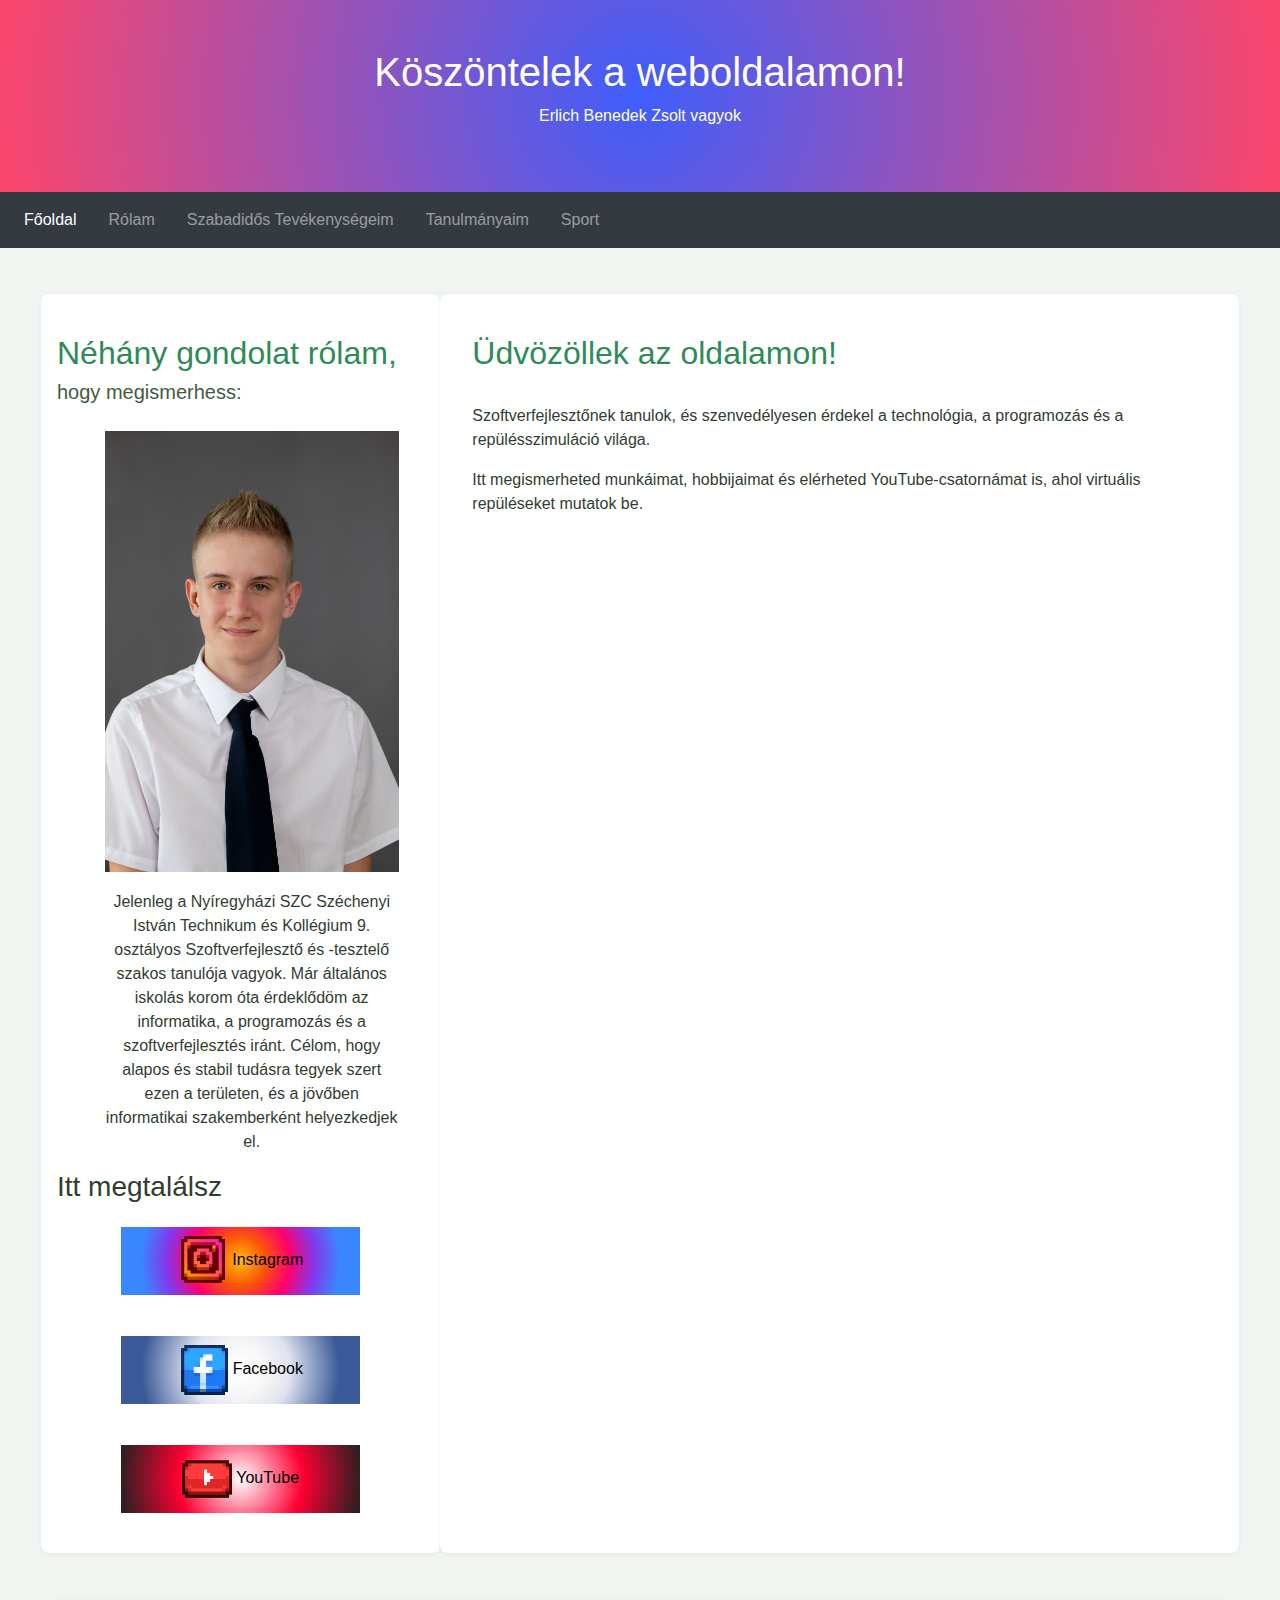
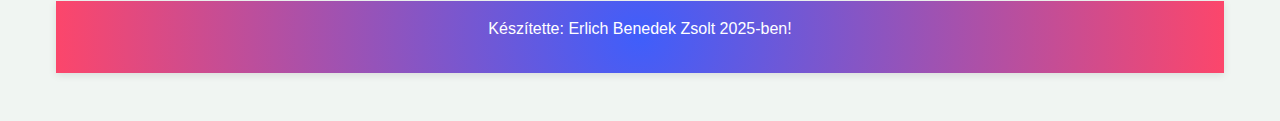
<file: index.html>
<!DOCTYPE html>
<html lang="hu">

<head>
    <meta charset="UTF-8">
    <meta name="viewport" content="width=device-width, initial-scale=1.0">
    <link rel="stylesheet" href="https://cdn.jsdelivr.net/npm/bootstrap@4.6.2/dist/css/bootstrap.min.css">
    <link rel="stylesheet" href="style.css">
    <script src="https://cdn.jsdelivr.net/npm/jquery@3.7.1/dist/jquery.slim.min.js"></script>
    <script src="https://cdn.jsdelivr.net/npm/popper.js@1.16.1/dist/umd/popper.min.js"></script>
    <script src="https://cdn.jsdelivr.net/npm/bootstrap@4.6.2/dist/js/bootstrap.bundle.min.js"></script>
    <title>Főoldal</title>
</head>

<body>
    <div class="jumbotron text-center" style="margin-bottom:0">
        <h1>Köszöntelek a weboldalamon!</h1>
        <p>Erlich Benedek Zsolt vagyok</p>
    </div>

    <nav class="navbar navbar-expand-sm bg-dark navbar-dark">
        <button class="navbar-toggler" type="button" data-toggle="collapse" data-target="#collapsibleNavbar">
            <span class="navbar-toggler-icon"></span>
        </button>
        <div class="collapse navbar-collapse" id="collapsibleNavbar">
            <ul class="navbar-nav">
                <li class="nav-item">
                    <a class="nav-link active" href="index.html">Főoldal</a>
                </li>
                <li class="nav-item">
                    <a class="nav-link" href="rolam.html">Rólam</a>
                </li>
                <li class="nav-item">
                    <a class="nav-link" href="hobbiaim.html">Szabadidős Tevékenységeim</a>
                </li>
                <li class="nav-item">
                    <a class="nav-link" href="tanulmanyaim.html">Tanulmányaim</a>
                </li>
                <li class="nav-item">
                    <a class="nav-link" href="sport.html">Sport</a>
                </li>
            </ul>
        </div>
    </nav>

    <div class="container" style="margin-top:30px">
        <div class="row">
            <div class="col-sm-4">
                <h2>Néhány gondolat rólam,</h2>
                <h5>hogy megismerhess:</h5>
                <div class="kep">
                    <img src="Beni.JPG" alt="Ez egy profilkép rólam" class="kep-rolam">
                    <p>Jelenleg a Nyíregyházi SZC Széchenyi István Technikum és Kollégium 9. osztályos Szoftverfejlesztő
                        és -tesztelő szakos tanulója vagyok. Már általános iskolás korom óta érdeklődöm az informatika,
                        a programozás és a szoftverfejlesztés iránt. Célom, hogy alapos és stabil tudásra tegyek szert
                        ezen a területen, és a jövőben informatikai szakemberként helyezkedjek el.
                    </p>
                </div>
                <h3>Itt megtalálsz</h3>
                <ul class="nav nav-pills flex-column social-link-box">
                    <li class="nav-item">
                        <button class="social-links instagram">
                            <a class="nav-link" href="https://www.instagram.com/beni_photography0/" target="_blank">
                                <img src="instagram_icon.png" class="logo">
                                Instagram
                            </a>
                        </button>
                    </li>
                    <li class="nav-item">
                        <button class="social-links facebook">
                            <a class="nav-link" href="https://www.facebook.com/profile.php?id=100073331003431"
                                target="_blank">
                                <img src="facebook_icon_bg.png" class="logo">
                                Facebook
                            </a>
                        </button>
                    </li>
                    <li class="nav-item">
                        <button class="social-links youtube">
                            <a class="nav-link" href="https://www.youtube.com/@flightsimmer7930" target="_blank">
                                <img src="youtube_icon.png" class="logo">
                                YouTube
                            </a>
                        </button>
                    </li>
                </ul>
                <hr class="d-sm-none">
            </div>
            <div class="col-sm-8">
                <h2>Üdvözöllek az oldalamon!</h2>
                <br>
                <p>Szoftverfejlesztőnek tanulok, és szenvedélyesen érdekel a technológia, a programozás és a
                    repülésszimuláció világa.</p>
                <p>Itt megismerheted munkáimat, hobbijaimat és elérheted YouTube-csatornámat is, ahol virtuális
                    repüléseket mutatok be.</p>
                <br>
                
            </div>
        </div>

        <div class="jumbotron text-center" style="margin-bottom:0">
            <p>Készítette: Erlich Benedek Zsolt 2025-ben!</p>
        </div>

</body>

</html>
</file>
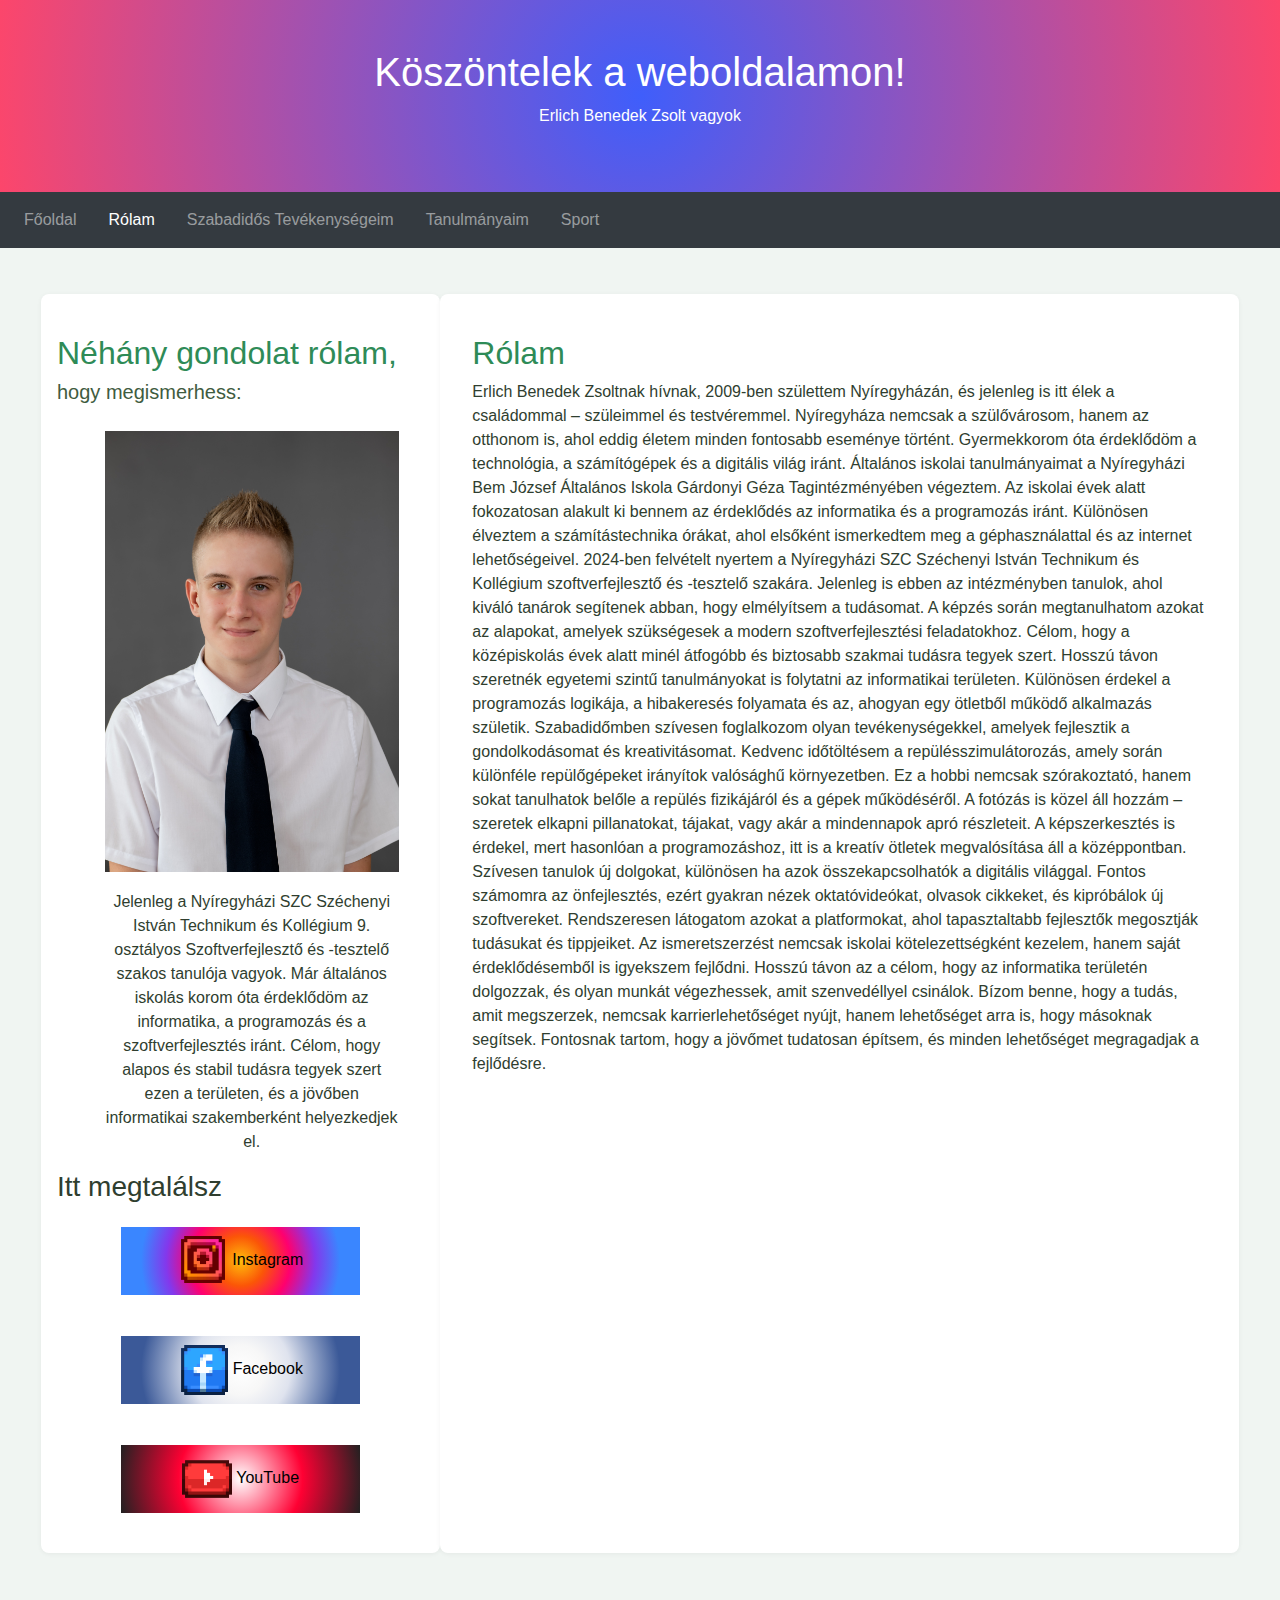
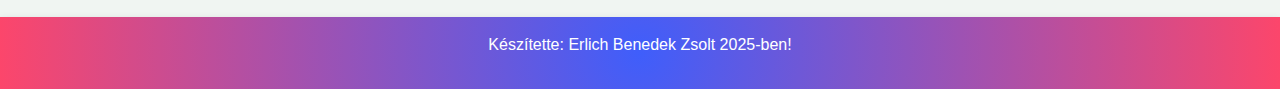
<file: rolam.html>
<!DOCTYPE html>
<html lang="hu">

<head>
    <meta charset="UTF-8">
    <meta name="viewport" content="width=device-width, initial-scale=1.0">
    <link rel="stylesheet" href="https://cdn.jsdelivr.net/npm/bootstrap@4.6.2/dist/css/bootstrap.min.css">
    <link rel="stylesheet" href="rolam.css">
    <script src="https://cdn.jsdelivr.net/npm/jquery@3.7.1/dist/jquery.slim.min.js"></script>
    <script src="https://cdn.jsdelivr.net/npm/popper.js@1.16.1/dist/umd/popper.min.js"></script>
    <script src="https://cdn.jsdelivr.net/npm/bootstrap@4.6.2/dist/js/bootstrap.bundle.min.js"></script>
    <title>Rólam</title>
</head>

<body>
    <div class="jumbotron text-center" style="margin-bottom:0">
        <h1>Köszöntelek a weboldalamon!</h1>
        <p>Erlich Benedek Zsolt vagyok</p>
    </div>

    <nav class="navbar navbar-expand-sm bg-dark navbar-dark">
        <button class="navbar-toggler" type="button" data-toggle="collapse" data-target="#collapsibleNavbar">
            <span class="navbar-toggler-icon"></span>
        </button>
        <div class="collapse navbar-collapse" id="collapsibleNavbar">
            <ul class="navbar-nav">
                <li class="nav-item">
                    <a class="nav-link" href="index.html">Főoldal</a>
                </li>
                <li class="nav-item">
                    <a class="nav-link active" href="rolam.html">Rólam</a>
                </li>
                <li class="nav-item">
                    <a class="nav-link" href="hobbiaim.html">Szabadidős Tevékenységeim</a>
                </li>
                <li class="nav-item">
                    <a class="nav-link" href="tanulmanyaim.html">Tanulmányaim</a>
                </li>
                <li class="nav-item">
                    <a class="nav-link" href="sport.html">Sport</a>
                </li>
            </ul>
        </div>
    </nav>

    <div class="container" style="margin-top:30px">
        <div class="row">
            <div class="col-sm-4">
                <h2>Néhány gondolat rólam,</h2>
                <h5>hogy megismerhess:</h5>
                <div class="kep">
                    <img src="Beni.JPG" alt="Ez egy profilkép rólam" class="kep-rolam">
                    <p>Jelenleg a Nyíregyházi SZC Széchenyi István Technikum és Kollégium 9. osztályos Szoftverfejlesztő
                        és -tesztelő szakos tanulója vagyok. Már általános iskolás korom óta érdeklődöm az informatika,
                        a programozás és a szoftverfejlesztés iránt. Célom, hogy alapos és stabil tudásra tegyek szert
                        ezen a területen, és a jövőben informatikai szakemberként helyezkedjek el.
                    </p>
                </div>
                <h3>Itt megtalálsz</h3>
                <ul class="nav nav-pills flex-column social-link-box">
                    <li class="nav-item">
                        <button class="social-links instagram">
                            <a class="nav-link" href="https://www.instagram.com/beni_photography0/" target="_blank">
                                <img src="instagram_icon.png" class="logo">
                                Instagram
                            </a>
                        </button>
                    </li>
                    <li class="nav-item">
                        <button class="social-links facebook">
                            <a class="nav-link" href="https://www.facebook.com/profile.php?id=100073331003431"
                                target="_blank">
                                <img src="facebook_icon_bg.png" class="logo">
                                Facebook
                            </a>
                        </button>
                    </li>
                    <li class="nav-item">
                        <button class="social-links youtube">
                            <a class="nav-link" href="https://www.youtube.com/@flightsimmer7930" target="_blank">
                                <img src="youtube_icon.png" class="logo">
                                YouTube
                            </a>
                        </button>
                    </li>
                </ul>
                <hr class="d-sm-none">
            </div>
            <div class="col-sm-8">
                <h2>Rólam</h2>
                <p>Erlich Benedek Zsoltnak hívnak, 2009-ben születtem Nyíregyházán, és jelenleg is itt élek a
                    családommal – szüleimmel és testvéremmel.
                    Nyíregyháza nemcsak a szülővárosom, hanem az otthonom is, ahol eddig életem minden fontosabb
                    eseménye történt.
                    Gyermekkorom óta érdeklődöm a technológia, a számítógépek és a digitális világ iránt.

                    Általános iskolai tanulmányaimat a Nyíregyházi Bem József Általános Iskola Gárdonyi Géza
                    Tagintézményében végeztem.
                    Az iskolai évek alatt fokozatosan alakult ki bennem az érdeklődés az informatika és a programozás
                    iránt.
                    Különösen élveztem a számítástechnika órákat, ahol elsőként ismerkedtem meg a géphasználattal és az
                    internet lehetőségeivel.

                    2024-ben felvételt nyertem a Nyíregyházi SZC Széchenyi István Technikum és Kollégium
                    szoftverfejlesztő és -tesztelő szakára.
                    Jelenleg is ebben az intézményben tanulok, ahol kiváló tanárok segítenek abban, hogy elmélyítsem a
                    tudásomat.
                    A képzés során megtanulhatom azokat az alapokat, amelyek szükségesek a modern szoftverfejlesztési
                    feladatokhoz.

                    Célom, hogy a középiskolás évek alatt minél átfogóbb és biztosabb szakmai tudásra tegyek szert.
                    Hosszú távon szeretnék egyetemi szintű tanulmányokat is folytatni az informatikai területen.
                    Különösen érdekel a programozás logikája, a hibakeresés folyamata és az, ahogyan egy ötletből működő
                    alkalmazás születik.

                    Szabadidőmben szívesen foglalkozom olyan tevékenységekkel, amelyek fejlesztik a gondolkodásomat és
                    kreativitásomat.
                    Kedvenc időtöltésem a repülésszimulátorozás, amely során különféle repülőgépeket irányítok valósághű
                    környezetben.
                    Ez a hobbi nemcsak szórakoztató, hanem sokat tanulhatok belőle a repülés fizikájáról és a gépek
                    működéséről.

                    A fotózás is közel áll hozzám – szeretek elkapni pillanatokat, tájakat, vagy akár a mindennapok apró
                    részleteit.
                    A képszerkesztés is érdekel, mert hasonlóan a programozáshoz, itt is a kreatív ötletek megvalósítása
                    áll a középpontban.
                    Szívesen tanulok új dolgokat, különösen ha azok összekapcsolhatók a digitális világgal.

                    Fontos számomra az önfejlesztés, ezért gyakran nézek oktatóvideókat, olvasok cikkeket, és kipróbálok
                    új szoftvereket.
                    Rendszeresen látogatom azokat a platformokat, ahol tapasztaltabb fejlesztők megosztják tudásukat és
                    tippjeiket.
                    Az ismeretszerzést nemcsak iskolai kötelezettségként kezelem, hanem saját érdeklődésemből is
                    igyekszem fejlődni.

                    Hosszú távon az a célom, hogy az informatika területén dolgozzak, és olyan munkát végezhessek, amit
                    szenvedéllyel csinálok.
                    Bízom benne, hogy a tudás, amit megszerzek, nemcsak karrierlehetőséget nyújt, hanem lehetőséget arra
                    is, hogy másoknak segítsek.
                    Fontosnak tartom, hogy a jövőmet tudatosan építsem, és minden lehetőséget megragadjak a fejlődésre.
                </p>
            </div>
        </div>
    </div>

    <div class="jumbotron text-center" style="margin-bottom:0">
        <p>Készítette: Erlich Benedek Zsolt 2025-ben!</p>
    </div>

</body>

</html>
</file>
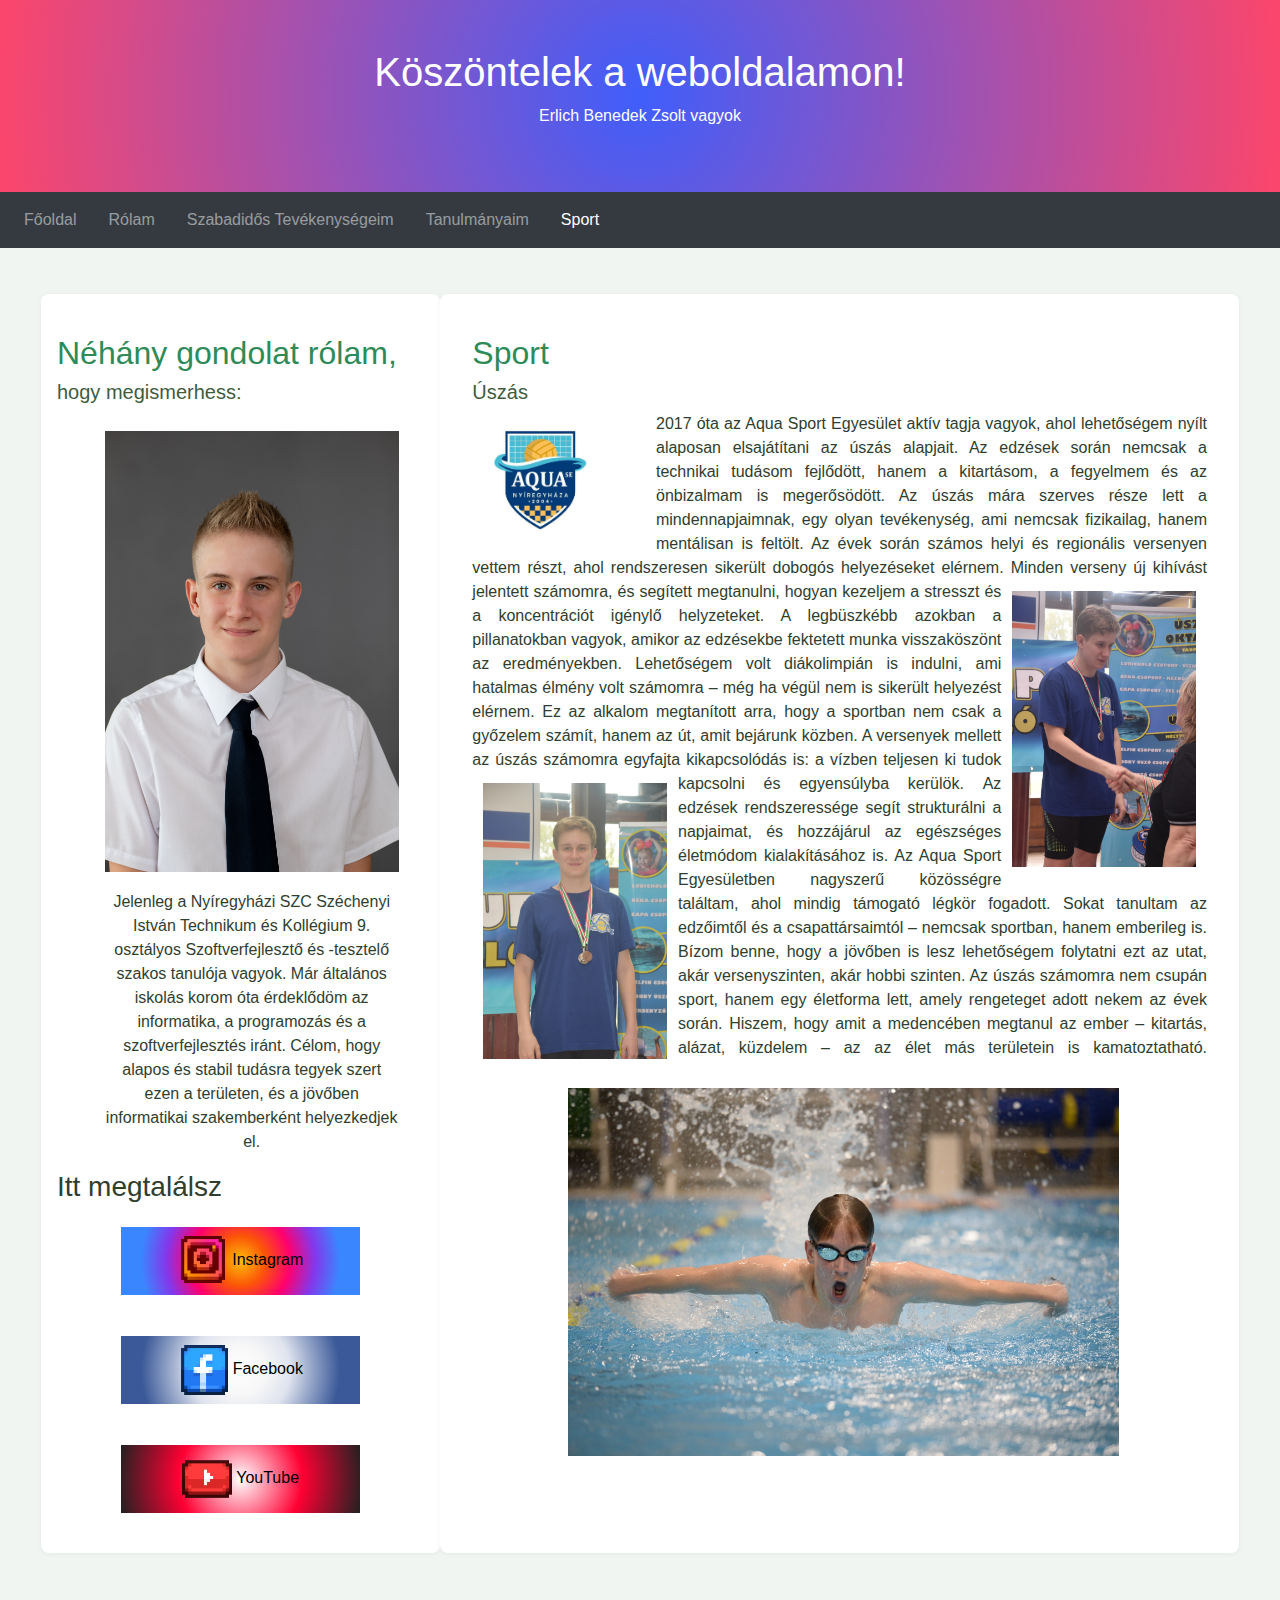
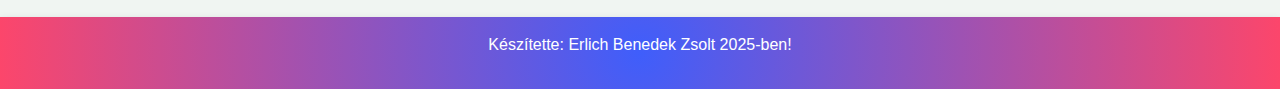
<file: sport.html>
<!DOCTYPE html>
<html lang="hu">

<head>
    <meta charset="UTF-8">
    <meta name="viewport" content="width=device-width, initial-scale=1.0">
    <link rel="stylesheet" href="https://cdn.jsdelivr.net/npm/bootstrap@4.6.2/dist/css/bootstrap.min.css">
    <link rel="stylesheet" href="sport.css">
    <script src="https://cdn.jsdelivr.net/npm/jquery@3.7.1/dist/jquery.slim.min.js"></script>
    <script src="https://cdn.jsdelivr.net/npm/popper.js@1.16.1/dist/umd/popper.min.js"></script>
    <script src="https://cdn.jsdelivr.net/npm/bootstrap@4.6.2/dist/js/bootstrap.bundle.min.js"></script>
    <title>Sport</title>
</head>

<body>
    <div class="jumbotron text-center" style="margin-bottom:0">
        <h1>Köszöntelek a weboldalamon!</h1>
        <p>Erlich Benedek Zsolt vagyok</p>
    </div>

    <nav class="navbar navbar-expand-sm bg-dark navbar-dark">
        <button class="navbar-toggler" type="button" data-toggle="collapse" data-target="#collapsibleNavbar">
            <span class="navbar-toggler-icon"></span>
        </button>
        <div class="collapse navbar-collapse" id="collapsibleNavbar">
            <ul class="navbar-nav">
                <li class="nav-item">
                    <a class="nav-link" href="index.html">Főoldal</a>
                </li>
                <li class="nav-item">
                    <a class="nav-link" href="rolam.html">Rólam</a>
                </li>
                <li class="nav-item">
                    <a class="nav-link" href="hobbiaim.html">Szabadidős Tevékenységeim</a>
                </li>
                <li class="nav-item">
                    <a class="nav-link" href="tanulmanyaim.html">Tanulmányaim</a>
                </li>
                <li class="nav-item">
                    <a class="nav-link active" href="sport.html">Sport</a>
                </li>
            </ul>
        </div>
    </nav>

    <div class="container" style="margin-top:30px">
        <div class="row">
            <div class="col-sm-4">
                <h2>Néhány gondolat rólam,</h2>
                <h5>hogy megismerhess:</h5>
                <div class="kep">
                    <img src="Beni.JPG" alt="Ez egy profilkép rólam" class="kep-rolam">
                    <p>Jelenleg a Nyíregyházi SZC Széchenyi István Technikum és Kollégium 9. osztályos Szoftverfejlesztő
                        és -tesztelő szakos tanulója vagyok. Már általános iskolás korom óta érdeklődöm az informatika,
                        a programozás és a szoftverfejlesztés iránt. Célom, hogy alapos és stabil tudásra tegyek szert
                        ezen a területen, és a jövőben informatikai szakemberként helyezkedjek el.
                    </p>
                </div>
                <h3>Itt megtalálsz</h3>
                <ul class="nav nav-pills flex-column social-link-box">
                    <li class="nav-item">
                        <button class="social-links instagram">
                            <a class="nav-link" href="https://www.instagram.com/beni_photography0/" target="_blank">
                                <img src="instagram_icon.png" class="logo">
                                Instagram
                            </a>
                        </button>
                    </li>
                    <li class="nav-item">
                        <button class="social-links facebook">
                            <a class="nav-link" href="https://www.facebook.com/profile.php?id=100073331003431"
                                target="_blank">
                                <img src="facebook_icon_bg.png" class="logo">
                                Facebook
                            </a>
                        </button>
                    </li>
                    <li class="nav-item">
                        <button class="social-links youtube">
                            <a class="nav-link" href="https://www.youtube.com/@flightsimmer7930" target="_blank">
                                <img src="youtube_icon.png" class="logo">
                                YouTube
                            </a>
                        </button>
                    </li>
                </ul>
                <hr class="d-sm-none">
            </div>
            <div class="col-sm-8">
                <h2>Sport</h2>
                <h5>Úszás</h5>
                <div class="img">
                    <img src="Aqua logo.jpg" alt="Ez egy logó az Aqua Sport egyesületről" class="aqua-logo">
                </div>
                <p class="text">2017 óta az Aqua Sport Egyesület aktív tagja vagyok, ahol lehetőségem nyílt alaposan elsajátítani az
                    úszás alapjait.
                    Az edzések során nemcsak a technikai tudásom fejlődött, hanem a kitartásom, a fegyelmem és az
                    önbizalmam is megerősödött.
                    Az úszás mára szerves része lett a mindennapjaimnak, egy olyan tevékenység, ami nemcsak fizikailag,
                    hanem mentálisan is feltölt.

                    Az évek során számos helyi és regionális versenyen vettem részt, ahol rendszeresen sikerült dobogós
                    helyezéseket elérnem.
                    Minden verseny új kihívást 
                        <img src="Beni 2.jpg" alt="Ez egy kép rólam a dobogón" class="beni">
                    jelentett számomra, és segített megtanulni, hogyan kezeljem a stresszt és
                    a koncentrációt igénylő helyzeteket.
                    A legbüszkébb azokban a pillanatokban vagyok, amikor az edzésekbe fektetett munka visszaköszönt az
                    eredményekben.

                    Lehetőségem volt diákolimpián is indulni, ami hatalmas élmény volt számomra – még ha végül nem is
                    sikerült helyezést elérnem.
                    Ez az alkalom megtanított arra, hogy a sportban nem csak a győzelem számít, hanem az út, amit
                    bejárunk közben.
                    A versenyek mellett az úszás számomra egyfajta kikapcsolódás is: a vízben teljesen ki tudok
                    kapcsolni és egyensúlyba kerülök.
                        <img src="Beni 3.jpg" alt="Ez egy kép rólam eremmel a nyakamba" class="beni2">
                    Az edzések rendszeressége segít strukturálni a napjaimat, és hozzájárul az egészséges életmódom
                    kialakításához is.
                    Az Aqua Sport Egyesületben nagyszerű közösségre találtam, ahol mindig támogató légkör fogadott.
                    Sokat tanultam az edzőimtől és a csapattársaimtól – nemcsak sportban, hanem emberileg is.
                        
                    Bízom benne, hogy a jövőben is lesz lehetőségem folytatni ezt az utat, akár versenyszinten, akár
                    hobbi szinten.
                    Az úszás számomra nem csupán sport, hanem egy életforma lett, amely rengeteget adott nekem az évek
                    során.
                    Hiszem, hogy amit a medencében megtanul az ember – kitartás, alázat, küzdelem – az az élet más
                    területein is kamatoztatható.
                        <img src="Beni 4.jpg" alt="Ez egy kép rólam miközben úszok" class="beni3">
                </p>  
            </div>
        </div>
    </div>

    <div class="jumbotron text-center" style="margin-bottom:0">
        <p>Készítette: Erlich Benedek Zsolt 2025-ben!</p>
    </div>

</body>

</html>
</file>
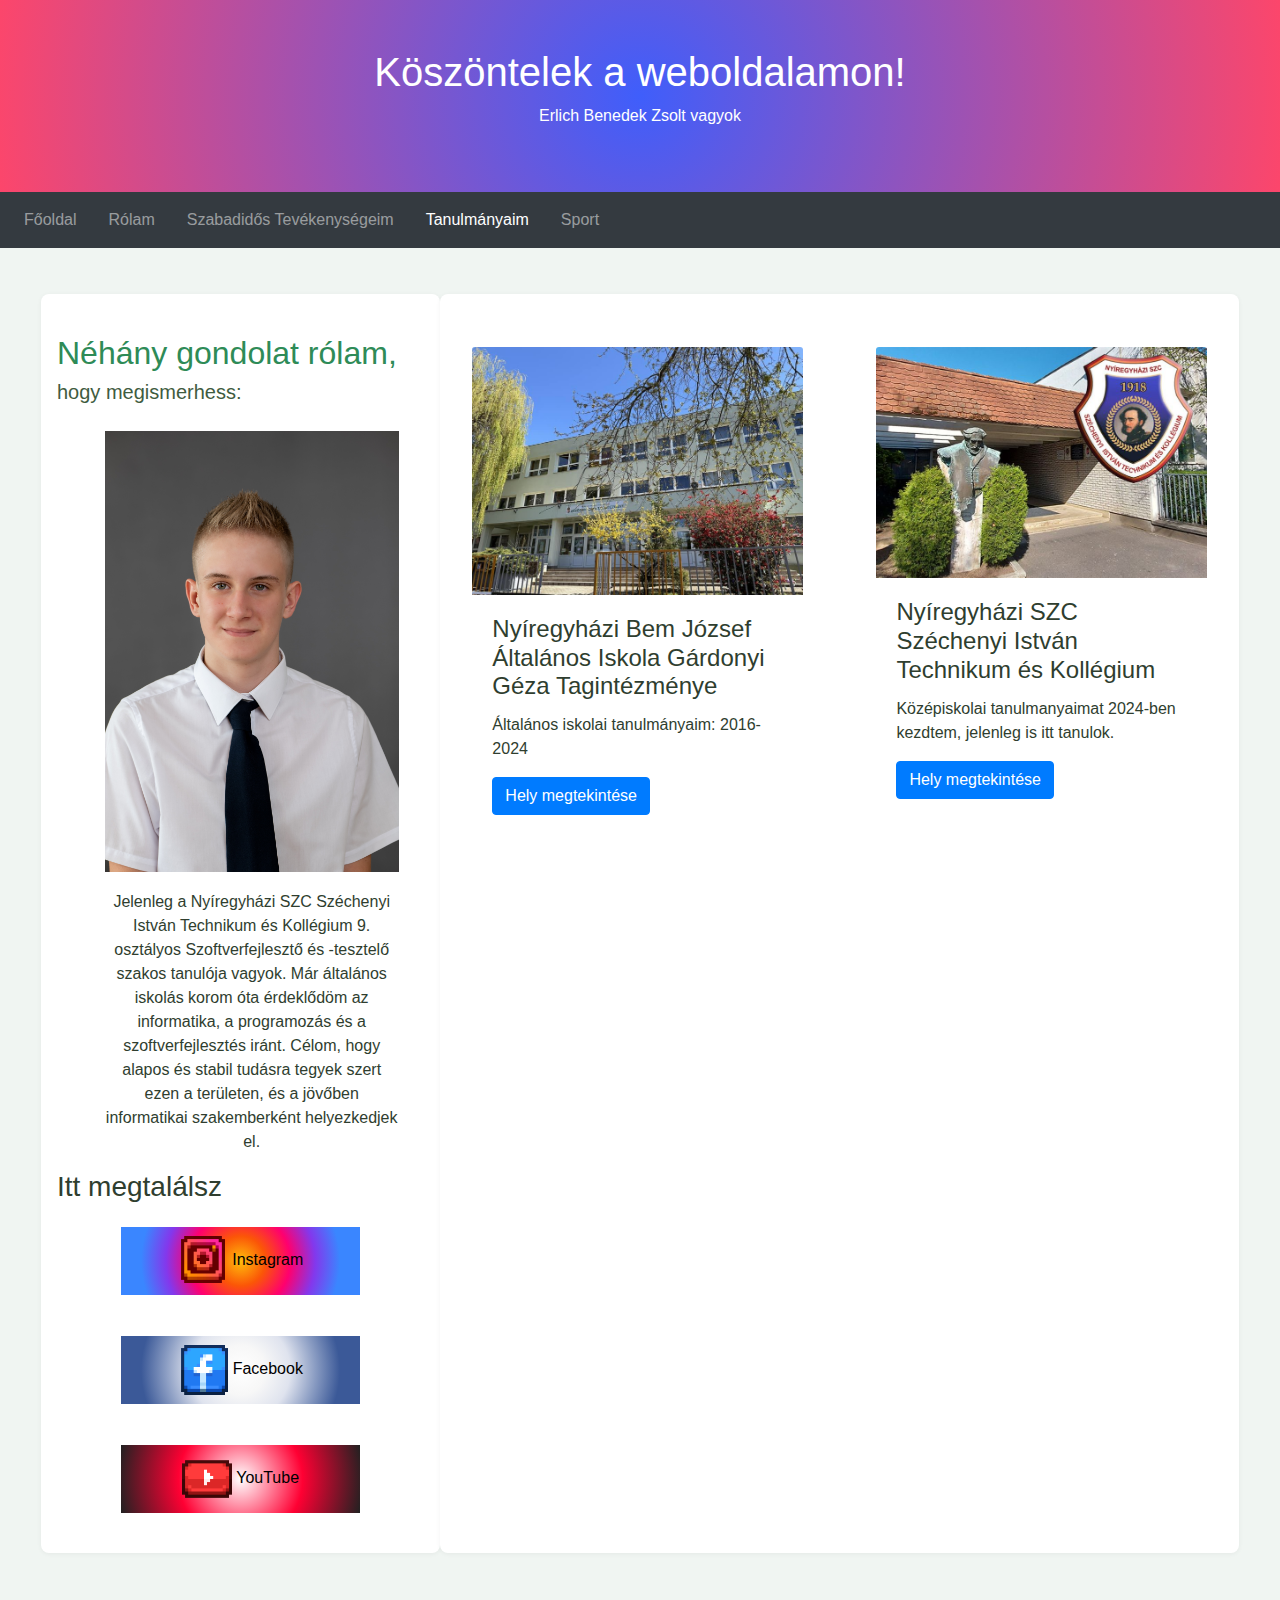
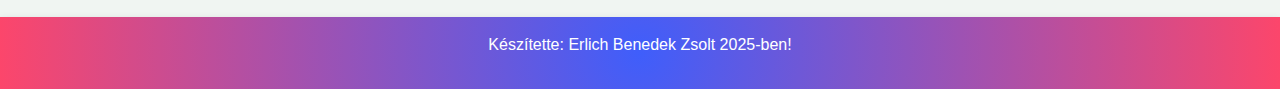
<file: tanulmanyaim.html>
<!DOCTYPE html>
<html lang="hu">

<head>
    <meta charset="UTF-8">
    <meta name="viewport" content="width=device-width, initial-scale=1.0">
    <link rel="stylesheet" href="https://cdn.jsdelivr.net/npm/bootstrap@4.6.2/dist/css/bootstrap.min.css">
    <link rel="stylesheet" href="tanulmanyaim.css">
    <script src="https://cdn.jsdelivr.net/npm/jquery@3.7.1/dist/jquery.slim.min.js"></script>
    <script src="https://cdn.jsdelivr.net/npm/popper.js@1.16.1/dist/umd/popper.min.js"></script>
    <script src="https://cdn.jsdelivr.net/npm/bootstrap@4.6.2/dist/js/bootstrap.bundle.min.js"></script>
    <title>Tanulmányaim</title>
</head>

<body>
    <div class="jumbotron text-center" style="margin-bottom:0">
        <h1>Köszöntelek a weboldalamon!</h1>
        <p>Erlich Benedek Zsolt vagyok</p>
    </div>

    <nav class="navbar navbar-expand-sm bg-dark navbar-dark">
        <button class="navbar-toggler" type="button" data-toggle="collapse" data-target="#collapsibleNavbar">
            <span class="navbar-toggler-icon"></span>
        </button>
        <div class="collapse navbar-collapse" id="collapsibleNavbar">
            <ul class="navbar-nav">
                <li class="nav-item">
                    <a class="nav-link" href="index.html">Főoldal</a>
                </li>
                <li class="nav-item">
                    <a class="nav-link" href="rolam.html">Rólam</a>
                </li>
                <li class="nav-item">
                    <a class="nav-link" href="hobbiaim.html">Szabadidős Tevékenységeim</a>
                </li>
                <li class="nav-item">
                    <a class="nav-link active" href="tanulmanyaim.html">Tanulmányaim</a>
                </li>
                <li class="nav-item">
                    <a class="nav-link" href="sport.html">Sport</a>
                </li>
            </ul>
        </div>
    </nav>

    <div class="container" style="margin-top:30px">
        <div class="row">
            <div class="col-sm-4">
                <h2>Néhány gondolat rólam,</h2>
                <h5>hogy megismerhess:</h5>
                <div class="kep">
                    <img src="Beni.JPG" alt="Ez egy profilkép rólam" class="kep-rolam">
                    <p>Jelenleg a Nyíregyházi SZC Széchenyi István Technikum és Kollégium 9. osztályos Szoftverfejlesztő
                        és -tesztelő szakos tanulója vagyok. Már általános iskolás korom óta érdeklődöm az informatika,
                        a programozás és a szoftverfejlesztés iránt. Célom, hogy alapos és stabil tudásra tegyek szert
                        ezen a területen, és a jövőben informatikai szakemberként helyezkedjek el.
                    </p>
                </div>
                <h3>Itt megtalálsz</h3>
                <ul class="nav nav-pills flex-column social-link-box">
                    <li class="nav-item">
                        <button class="social-links instagram">
                            <a class="nav-link" href="https://www.instagram.com/beni_photography0/" target="_blank">
                                <img src="instagram_icon.png" class="logo">
                                Instagram
                            </a>
                        </button>
                    </li>
                    <li class="nav-item">
                        <button class="social-links facebook">
                            <a class="nav-link" href="https://www.facebook.com/profile.php?id=100073331003431"
                                target="_blank">
                                <img src="facebook_icon_bg.png" class="logo">
                                Facebook
                            </a>
                        </button>
                    </li>
                    <li class="nav-item">
                        <button class="social-links youtube">
                            <a class="nav-link" href="https://www.youtube.com/@flightsimmer7930" target="_blank">
                                <img src="youtube_icon.png" class="logo">
                                YouTube
                            </a>
                        </button>
                    </li>
                </ul>
                <hr class="d-sm-none">
            </div>
            <div class="col-sm-8">
                <div class="card-left">
                    <img class="card-img-top" src="Gárdonyi.jpg" alt="Iskoláról egy kép" style="width:100%">
                    <div class="card-body">
                        <h4 class="card-title">Nyíregyházi Bem József Általános Iskola Gárdonyi Géza Tagintézménye</h4>
                        <p class="card-text">Általános iskolai tanulmányaim: 2016-2024</p>
                        <a href="https://www.google.com/maps/place/Bem+J%C3%B3zsef+%C3%81ltal%C3%A1nos+Iskola+G%C3%A1rdonyi+G%C3%A9za+Tagint%C3%A9zm%C3%A9ny/@47.9647591,21.7049751,193m/data=!3m1!1e3!4m6!3m5!1s0x47389f8543173295:0xba0d1b77e3c0575!8m2!3d47.9647634!4d21.7043785!16s%2Fg%2F11bwy_296f?entry=ttu&g_ep=EgoyMDI1MDUyMS4wIKXMDSoASAFQAw%3D%3D" target="_blank" class="btn btn-primary">Hely megtekintése</a>
                    </div>
                </div>
                <div class="card-right">
                    <img class="card-img-top" src="szikszi.jpg" alt="Iskoláról egy kép" style="width:100%">
                    <div class="card-body">
                        <h4 class="card-title">Nyíregyházi SZC Széchenyi István Technikum és Kollégium</h4>
                        <p class="card-text">Középiskolai tanulmanyaimat 2024-ben kezdtem, jelenleg is itt tanulok.</p>
                        <a href="https://www.google.com/maps/place/Ny%C3%ADregyh%C3%A1zi+SZC+Sz%C3%A9chenyi+Istv%C3%A1n+Technikum+%C3%A9s+Koll%C3%A9gium/@47.9654642,21.7026674,494m/data=!3m2!1e3!4b1!4m6!3m5!1s0x47389f8549f9f2e3:0x3f2107952dbc244f!8m2!3d47.9654606!4d21.7052423!16s%2Fg%2F1yfp3my7h?entry=ttu&g_ep=EgoyMDI1MDUyMS4wIKXMDSoASAFQAw%3D%3D" target="_blank" class="btn btn-primary">Hely megtekintése</a>
                    </div>
                </div>
            </div>
        </div>
    </div>

    <div class="jumbotron text-center" style="margin-bottom:0">
        <p>Készítette: Erlich Benedek Zsolt 2025-ben!</p>
    </div>

</body>

</html>
</file>
<file: style.css>
body {
    margin: 0;
    font-family: 'Arial', sans-serif;
    background-color: #f0f5f2;
    color: #2f3e2f;
}

.jumbotron {
    background: #3F5EFB;
    background: radial-gradient(circle, rgba(63, 94, 251, 1) 0%, rgba(252, 70, 107, 1) 100%);
    color: white;
    padding: 3rem 1rem;
    border-radius: 0;
    box-shadow: 0 2px 8px rgba(0,0,0,0.1);
}

.navbar {
    padding: 0.5rem 1rem;
}

.navbar .nav-link {
    color: #fff;
    margin-right: 1rem;
}

.nav-link:hover {
    color: red;
}

.active {
    color: white;
}

.container {
    max-width: 1200px;
    margin: 2rem auto;
    padding: 1rem;
}

h2 {
    color: #2e8b57;
    margin-top: 1.5rem;
}

h5 {
    color: #3f5c3f;
}

.kep-rolam {
    width: 80%;
    margin: 5%;
    margin-left: 13%;
}

.kep p {
    text-align: center;
    width: 80%;
    margin-left: 13%;
}

.col-sm-4 {
    background-color: #ffffff;
    padding: 1rem;
    border-radius: 8px;
    box-shadow: 0 1px 5px rgba(0,0,0,0.05);
}


.col-sm-8 {
    background-color: #ffffff;
    padding: 1rem 2rem;
    border-radius: 8px;
    box-shadow: 0 1px 5px rgba(0,0,0,0.05);
}

footer, .jumbotron:last-of-type {
    background-color: #2e8b57;
    color: white;
    padding: 1rem;
    text-align: center;
    margin-top: 3rem;
}

.logo {
    height: 50px;
}

.social-links {
    width: 75%;
    margin: 5%;
    a {
        color: black;
    }
    border: none;
    cursor: pointer;
}

.instagram {
    background: #FFBE0B;
    background: radial-gradient(circle, rgba(255, 190, 11, 1) 0%, rgba(251, 86, 7, 1) 20%, rgba(255, 0, 110, 1) 40%, rgba(131, 56, 236, 1) 60%, rgba(58, 134, 255, 1) 80%);
}

.facebook {
    background: #FFFFFF;
    background: radial-gradient(circle, rgba(255, 255, 255, 1) 0%, rgba(247, 247, 247, 1) 20%, rgba(223, 227, 238, 1) 40%, rgba(139, 157, 195, 1) 60%, rgba(59, 89, 152, 1) 80%);
}

.youtube {
    background: #FFFFFF;
    background: radial-gradient(circle, rgba(255, 255, 255, 1) 0%, rgba(255, 0, 51, 1) 50%, rgba(33, 33, 33, 1) 100%);
}

.social-link-box {
    margin-left: 13%;
}
</file>
<file: rolam.css>
body {
    margin: 0;
    font-family: 'Arial', sans-serif;
    background-color: #f0f5f2;
    color: #2f3e2f;
}

.jumbotron {
    background: #3F5EFB;
    background: radial-gradient(circle, rgba(63, 94, 251, 1) 0%, rgba(252, 70, 107, 1) 100%);
    color: white;
    padding: 3rem 1rem;
    border-radius: 0;
    box-shadow: 0 2px 8px rgba(0,0,0,0.1);
}

.navbar {
    padding: 0.5rem 1rem;
}

.navbar .nav-link {
    color: #fff;
    margin-right: 1rem;
}

.nav-link:hover {
    color: red;
}

.active {
    color: white;
}

.container {
    max-width: 1200px;
    margin: 2rem auto;
    padding: 1rem;
}

h2 {
    color: #2e8b57;
    margin-top: 1.5rem;
}

h5 {
    color: #3f5c3f;
}

.kep-rolam {
    width: 80%;
    margin: 5%;
    margin-left: 13%;
}

.kep p {
    text-align: center;
    width: 80%;
    margin-left: 13%;
}

.col-sm-4 {
    background-color: #ffffff;
    padding: 1rem;
    border-radius: 8px;
    box-shadow: 0 1px 5px rgba(0,0,0,0.05);
}


.col-sm-8 {
    background-color: #ffffff;
    padding: 1rem 2rem;
    border-radius: 8px;
    box-shadow: 0 1px 5px rgba(0,0,0,0.05);
}

footer, .jumbotron:last-of-type {
    background-color: #2e8b57;
    color: white;
    padding: 1rem;
    text-align: center;
    margin-top: 3rem;
}

.logo {
    height: 50px;
}

.social-links {
    width: 75%;
    margin: 5%;
    a {
        color: black;
    }
    border: none;
    cursor: pointer;
}

.instagram {
    background: #FFBE0B;
    background: radial-gradient(circle, rgba(255, 190, 11, 1) 0%, rgba(251, 86, 7, 1) 20%, rgba(255, 0, 110, 1) 40%, rgba(131, 56, 236, 1) 60%, rgba(58, 134, 255, 1) 80%);
}

.facebook {
    background: #FFFFFF;
    background: radial-gradient(circle, rgba(255, 255, 255, 1) 0%, rgba(247, 247, 247, 1) 20%, rgba(223, 227, 238, 1) 40%, rgba(139, 157, 195, 1) 60%, rgba(59, 89, 152, 1) 80%);
}

.youtube {
    background: #FFFFFF;
    background: radial-gradient(circle, rgba(255, 255, 255, 1) 0%, rgba(255, 0, 51, 1) 50%, rgba(33, 33, 33, 1) 100%);
}

.social-link-box {
    margin-left: 13%;
}
</file>
<file: sport.css>
body {
    margin: 0;
    font-family: 'Arial', sans-serif;
    background-color: #f0f5f2;
    color: #2f3e2f;
}

.jumbotron {
    background: #3F5EFB;
    background: radial-gradient(circle, rgba(63, 94, 251, 1) 0%, rgba(252, 70, 107, 1) 100%);
    color: white;
    padding: 3rem 1rem;
    border-radius: 0;
    box-shadow: 0 2px 8px rgba(0,0,0,0.1);
}

.navbar {
    padding: 0.5rem 1rem;
}

.navbar .nav-link {
    color: #fff;
    margin-right: 1rem;
}

.nav-link:hover {
    color: red;
}

.active {
    color: white;
}

.container {
    max-width: 1200px;
    margin: 2rem auto;
    padding: 1rem;
}

h2 {
    color: #2e8b57;
    margin-top: 1.5rem;
}

h5 {
    color: #3f5c3f;
}

.kep-rolam {
    width: 80%;
    margin: 5%;
    margin-left: 13%;
}

.kep p {
    text-align: center;
    width: 80%;
    margin-left: 13%;
}

.col-sm-4 {
    background-color: #ffffff;
    padding: 1rem;
    border-radius: 8px;
    box-shadow: 0 1px 5px rgba(0,0,0,0.05);
}


.col-sm-8 {
    background-color: #ffffff;
    padding: 1rem 2rem;
    border-radius: 8px;
    box-shadow: 0 1px 5px rgba(0,0,0,0.05);
}

footer, .jumbotron:last-of-type {
    background-color: #2e8b57;
    color: white;
    padding: 1rem;
    text-align: center;
    margin-top: 3rem;
}

.logo {
    height: 50px;
}

.social-links {
    width: 75%;
    margin: 5%;
    a {
        color: black;
    }
    border: none;
    cursor: pointer;
}

.instagram {
    background: #FFBE0B;
    background: radial-gradient(circle, rgba(255, 190, 11, 1) 0%, rgba(251, 86, 7, 1) 20%, rgba(255, 0, 110, 1) 40%, rgba(131, 56, 236, 1) 60%, rgba(58, 134, 255, 1) 80%);
}

.facebook {
    background: #FFFFFF;
    background: radial-gradient(circle, rgba(255, 255, 255, 1) 0%, rgba(247, 247, 247, 1) 20%, rgba(223, 227, 238, 1) 40%, rgba(139, 157, 195, 1) 60%, rgba(59, 89, 152, 1) 80%);
}

.youtube {
    background: #FFFFFF;
    background: radial-gradient(circle, rgba(255, 255, 255, 1) 0%, rgba(255, 0, 51, 1) 50%, rgba(33, 33, 33, 1) 100%);
}

.social-link-box {
    margin-left: 13%;
}

.img {
    width: 25%;
    float: left;
}

.aqua-logo {
    width: 75%;
}

.beni {
    float: right;
    width: 25%;
    margin: 1.5%;
}

.beni2 {
    float: left;
    width: 25%;
    margin: 1.5%;
}

.text {
    text-align: justify;
}

.beni3 {
    margin-top: 2.5%;
    margin-left: 13%;
    width: 75%;
}
</file>
<file: tanulmanyaim.css>
body {
    margin: 0;
    font-family: 'Arial', sans-serif;
    background-color: #f0f5f2;
    color: #2f3e2f;
}

.jumbotron {
    background: #3F5EFB;
    background: radial-gradient(circle, rgba(63, 94, 251, 1) 0%, rgba(252, 70, 107, 1) 100%);
    color: white;
    padding: 3rem 1rem;
    border-radius: 0;
    box-shadow: 0 2px 8px rgba(0,0,0,0.1);
}

.navbar {
    padding: 0.5rem 1rem;
}

.navbar .nav-link {
    color: #fff;
    margin-right: 1rem;
}

.nav-link:hover {
    color: red;
}

.active {
    color: white;
}

.container {
    max-width: 1200px;
    margin: 2rem auto;
    padding: 1rem;
}

h2 {
    color: #2e8b57;
    margin-top: 1.5rem;
}

h5 {
    color: #3f5c3f;
}

.kep-rolam {
    width: 80%;
    margin: 5%;
    margin-left: 13%;
}

.kep p {
    text-align: center;
    width: 80%;
    margin-left: 13%;
}

.col-sm-4 {
    background-color: #ffffff;
    padding: 1rem;
    border-radius: 8px;
    box-shadow: 0 1px 5px rgba(0,0,0,0.05);
}


.col-sm-8 {
    background-color: #ffffff;
    padding: 1rem 2rem;
    border-radius: 8px;
    box-shadow: 0 1px 5px rgba(0,0,0,0.05);
}

footer, .jumbotron:last-of-type {
    background-color: #2e8b57;
    color: white;
    padding: 1rem;
    text-align: center;
    margin-top: 3rem;
}

.logo {
    height: 50px;
}

.social-links {
    width: 75%;
    margin: 5%;
    a {
        color: black;
    }
    border: none;
    cursor: pointer;
}

.instagram {
    background: #FFBE0B;
    background: radial-gradient(circle, rgba(255, 190, 11, 1) 0%, rgba(251, 86, 7, 1) 20%, rgba(255, 0, 110, 1) 40%, rgba(131, 56, 236, 1) 60%, rgba(58, 134, 255, 1) 80%);
}

.facebook {
    background: #FFFFFF;
    background: radial-gradient(circle, rgba(255, 255, 255, 1) 0%, rgba(247, 247, 247, 1) 20%, rgba(223, 227, 238, 1) 40%, rgba(139, 157, 195, 1) 60%, rgba(59, 89, 152, 1) 80%);
}

.youtube {
    background: #FFFFFF;
    background: radial-gradient(circle, rgba(255, 255, 255, 1) 0%, rgba(255, 0, 51, 1) 50%, rgba(33, 33, 33, 1) 100%);
}

.social-link-box {
    margin-left: 13%;
}

.card-left {
    width: 45%;
    float: left;
    margin-top: 5%;
}

.card-right {
    width: 45%;
    float: right;
    margin-top: 5%;
}
</file>
